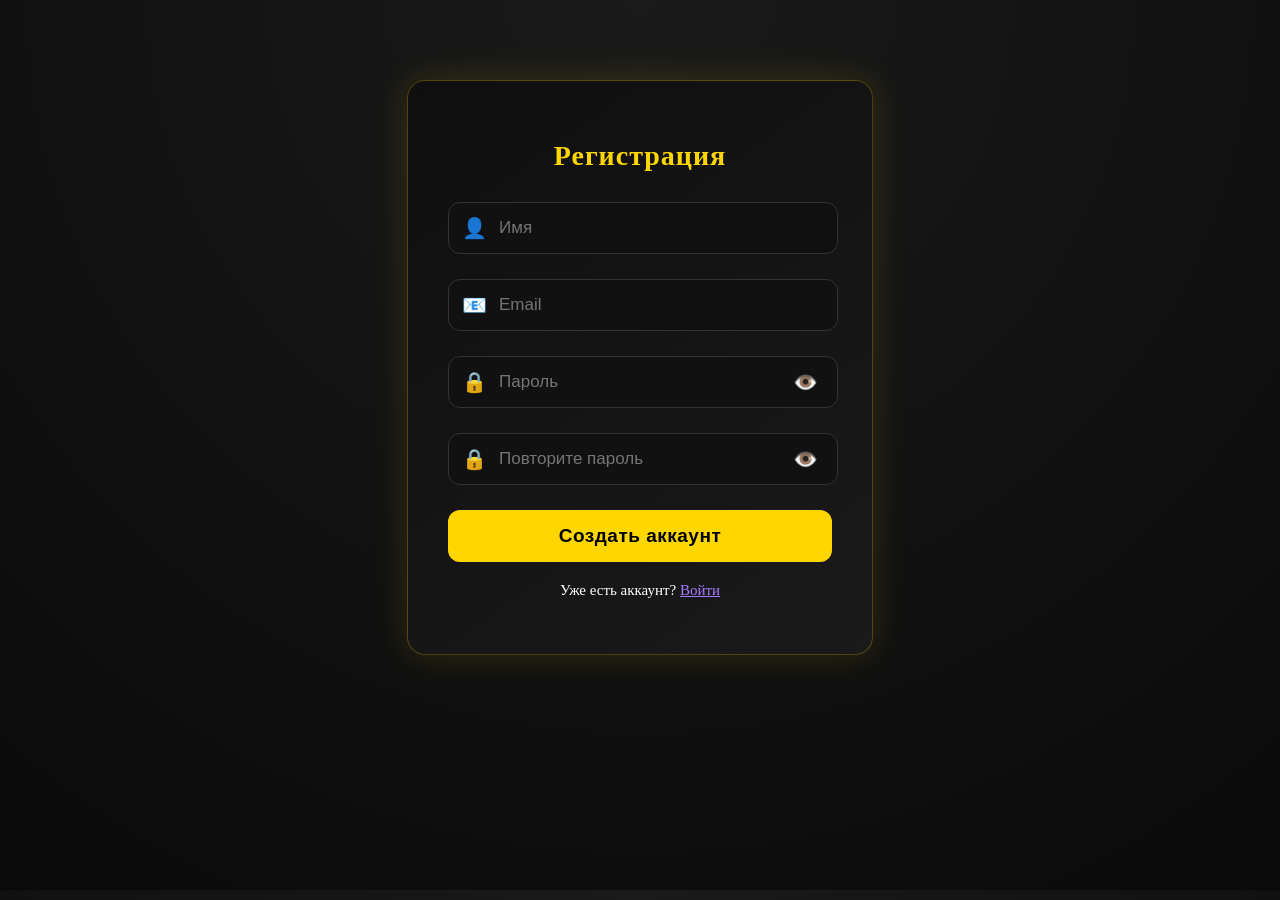
<file: index.html>
<!DOCTYPE html>
<html lang="ru">

<head>
    <meta charset="UTF-8">
    <title>Регистрация</title>
    <link rel="stylesheet" href="login.css">
</head>

<body>
    <div class="form-container">
        <h1 class="form-title">Регистрация</h1>

        <!-- Имя -->
        <div class="input-group">
            <span class="icon">👤</span>
            <input type="text" id="RegName" placeholder="Имя">
        </div>

        <!-- Email -->
        <div class="input-group">
            <span class="icon">📧</span>
            <input type="email" id="RegEmail" placeholder="Email">
        </div>

        <!-- Пароль -->
        <div class="input-group">
            <span class="icon">🔒</span>
            <input type="password" id="RegPassword" placeholder="Пароль">
            <span class="show-pass" onclick="toggleRegPass()">👁️</span>
        </div>

        <!-- Повторить пароль -->
        <div class="input-group">
            <span class="icon">🔒</span>
            <input type="password" id="RegPassword2" placeholder="Повторите пароль">
            <span class="show-pass" onclick="toggleRegPass2()">👁️</span>
        </div>

        <button class="form-btn">Создать аккаунт</button>

        <p class="form-link">Уже есть аккаунт? <a href="login.html">Войти</a></p>
    </div>


    <script>
        function toggleRegPass() {
            const input = document.getElementById("RegPassword");
            input.type = input.type === "password" ? "text" : "password";
        }

        function toggleRegPass2() {
            const input = document.getElementById("RegPassword2");
            input.type = input.type === "password" ? "text" : "password";
        }
    </script>


</body>

</html>
</file>
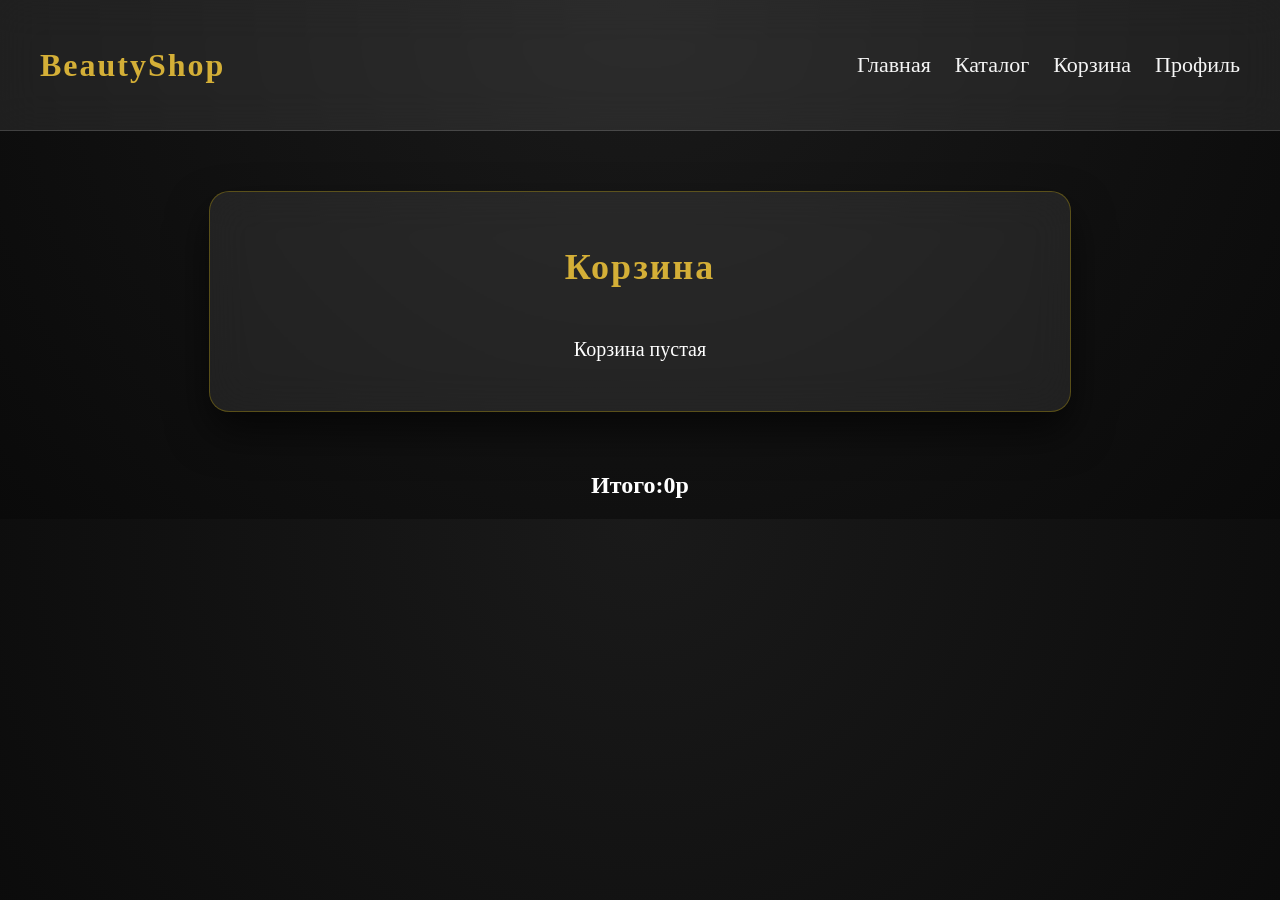
<file: cart.html>
<!DOCTYPE html>
<html lang="ru">

<head>
    <meta charset="UTF-8">
    <title>Корзина</title>
    <link rel="stylesheet" href="cart.css">
</head>

<body>
    <header class="header">
        <h2 class="logo">BeautyShop</h2>
        <nav class="nav">
            <a href="main.html">Главная</a>
            <a href="cataloge.html">Каталог</a>
            <a href="cart.html">Корзина</a>
            <a href="profile.html">Профиль</a>
        </nav>
    </header>

    <div class="cart-container">
        <h1 class="cart-title">Корзина</h1>
        <div id="cart-items" class="cart-items"></div>
    </div>
    <h2 id="total-price" style="color: white;text-align: center;margin-top: 20px;"></h2>
    <script src="cart.js"></script>

</body>

</html>
</file>
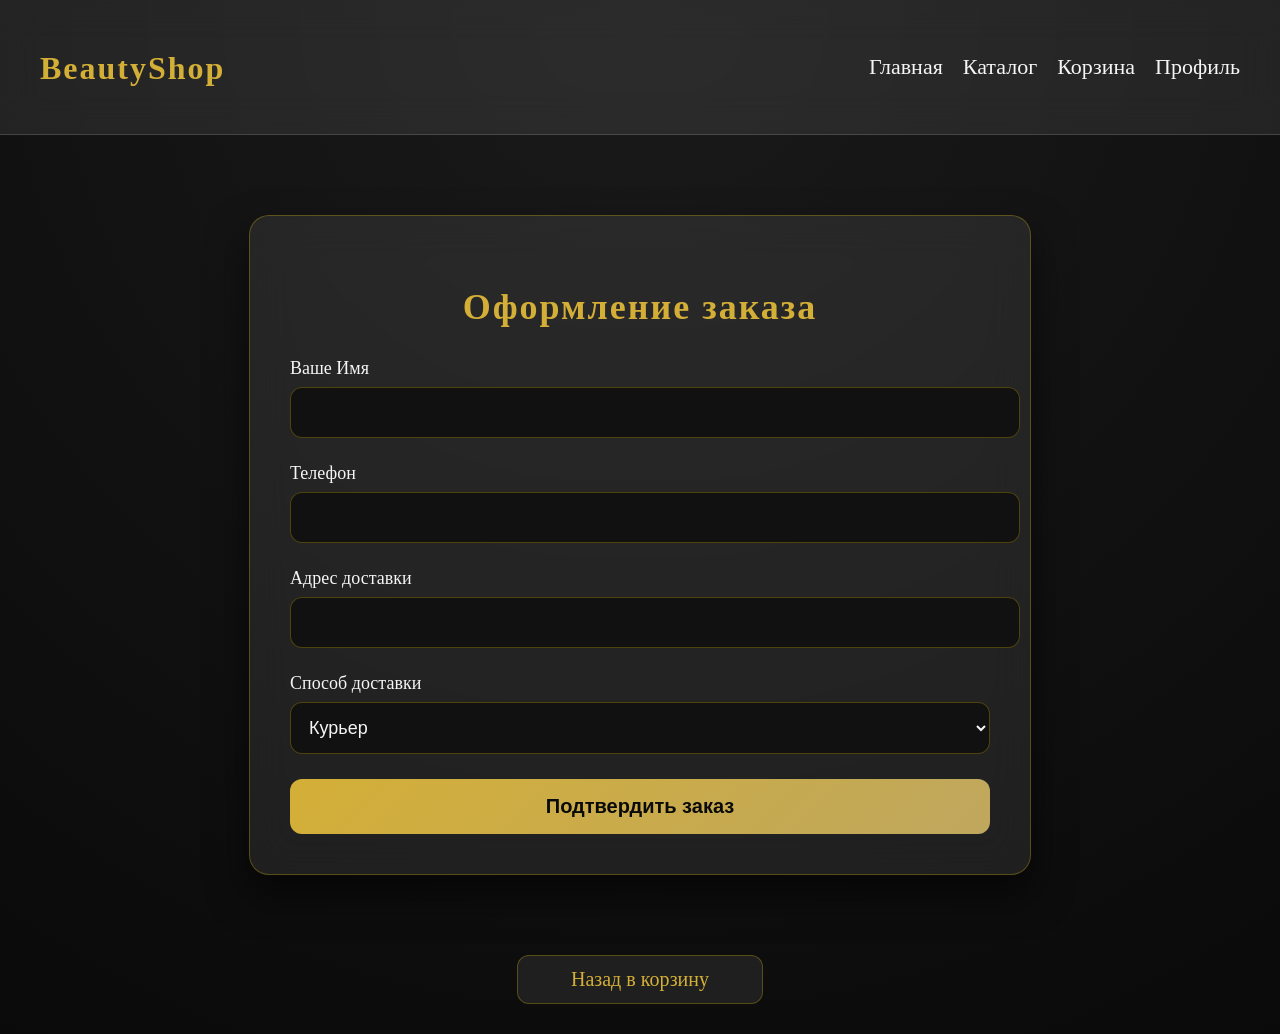
<file: checkout.html>
<!DOCTYPE html>
<html lang="ru">

<head>
    <meta charset="UTF-8">
    <title>Оформление заказа</title>
    <link rel="stylesheet" href="checkout.css">
</head>

<body>
    <header class="header">
        <h2 class="logo">BeautyShop</h2>
        <nav class="nav">
            <a href="main.html">Главная</a>
            <a href="cataloge.html">Каталог</a>
            <a href="cart.html">Корзина</a>
            <a href="profile.html">Профиль</a>
        </nav>
    </header>

    <div class="checkout-container">
        <h1 class="checkout-title">Оформление заказа</h1>

        <form id="order-form">

            <div class="checkout-group">
                <label>Ваше Имя</label>
                <input type="text" id="name" required>
            </div>

            <div class="checkout-group">
                <label>Телефон</label>
                <input type="text" id="phone" required>
            </div>

            <div class="checkout-group">
                <label>Адрес доставки</label>
                <input type="text" id="address" required>
            </div>

            <div class="checkout-group">
                <label>Способ доставки</label>
                <select id="delivery">
                    <option value="курьер">Курьер</option>
                    <option value="самовывоз">Самовывоз</option>
                </select>
            </div>

            <button class="checkout-btn" type="submit">Подтвердить заказ</button>
        </form>
    </div>

    <a href="cart.html" class="back-btn">Назад в корзину</a>

    <script src="checkout.js"></script>

</body>

</html>
</file>
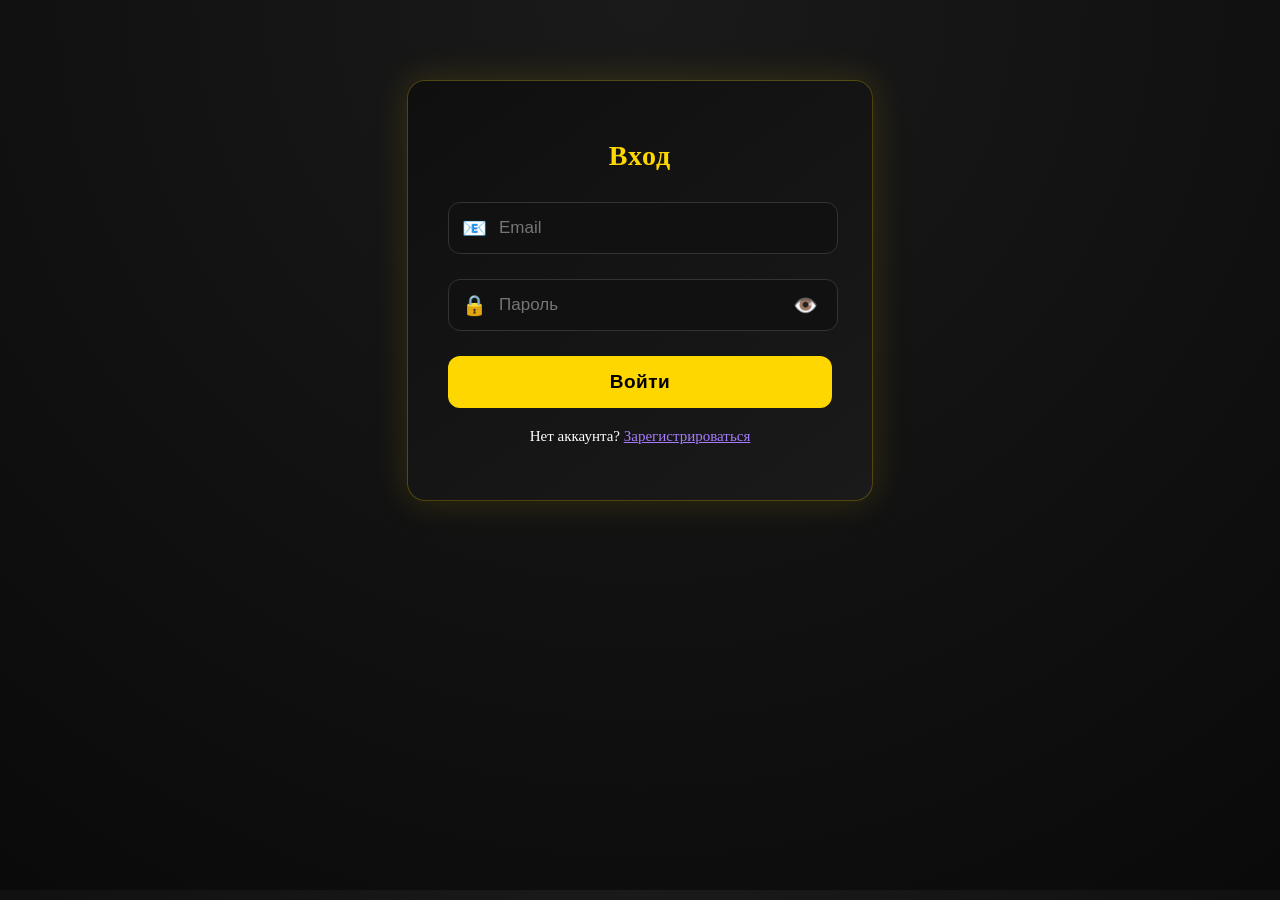
<file: login.html>
<!DOCTYPE html>
<html lang="ru">

<head>
    <meta charset="UTF-8">
    <title>Вход</title>
    <link rel="stylesheet" href="login.css">
</head>

<body>
    <div class="form-container">
        <h1 class="form-title">Вход</h1>

        <div class="input-group">
            <span class="icon">📧</span>
            <input type="email" id="LoginEmail" placeholder="Email">
        </div>

        <div class="input-group">
            <span class="icon">🔒</span>
            <input type="password" id="LoginPassword" placeholder="Пароль">
            <span class="show-pass" onclick="toggleLoginPass()">👁️</span>
        </div>

        <button class="form-btn">Войти</button>

        <p class="form-link">Нет аккаунта? <a href="index.html">Зарегистрироваться</a></p>
    </div>


    <script>
        function toggleLoginPass() {
            const input = document.getElementById("LoginPassword");
            input.type = input.type === "password" ? "text" : "password";
        }
    </script>
</body>

</html>
</file>
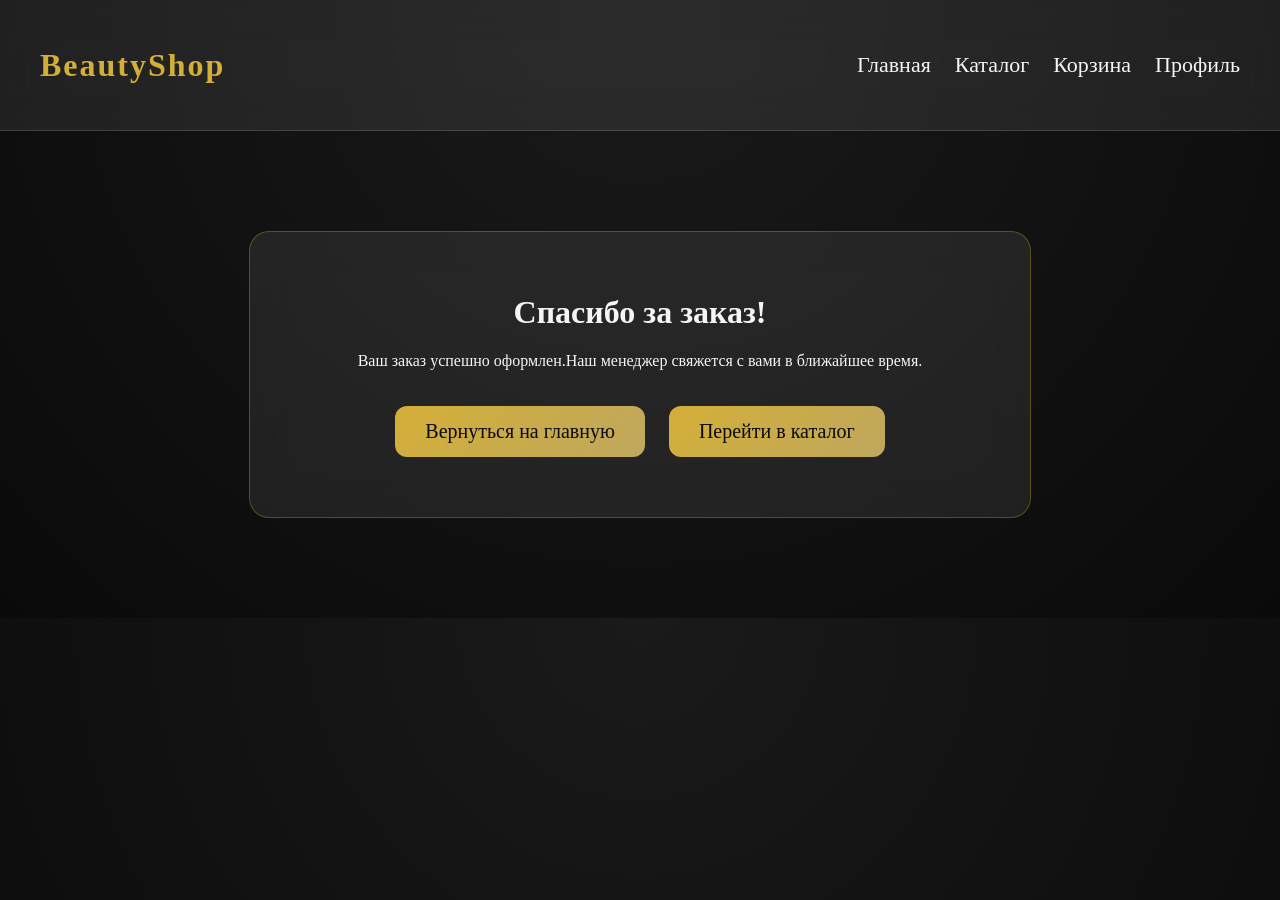
<file: thanks.html>
<!DOCTYPE html>
<html lang="ru">

<head>
    <meta charset="UTF-8">
    <title>Спасибо за заказ!</title>
    <link rel="stylesheet" href="thanks.css">
</head>

<body>
    <header class="header">
        <h2 class="logo">BeautyShop</h2>
        <nav class="nav">
            <a href="main.html">Главная</a>
            <a href="cataloge.html">Каталог</a>
            <a href="cart.html">Корзина</a>
            <a href="profile.html">Профиль</a>
        </nav>
    </header>

    <div class="thanks-container">
        <h1>Спасибо за заказ!</h1>
        <p>Ваш заказ успешно оформлен.Наш менеджер свяжется с вами в ближайшее время.</p>

        <a href="main.html" class="thanks-btn">Вернуться на главную</a>
        <a href="cataloge.html" class="thanks-btn">Перейти в каталог</a>
    </div>


</body>

</html>
</file>
<file: login.css>
body {
  background: radial-gradient(circle at top, #1a1a1a, #0a0a0a);
  font-family: "Playfair Display", serif;
  margin: 0;
  padding: 0;
  color: #f5f5f5;
  height: 90vh;
}

/* Контейнер формы */
.form-container {
    width: 30%;
    margin: 80px auto;
    background: linear-gradient(145deg, #0f0f0f, #1a1a1a);
    padding: 40px;
    border-radius: 18px;
    color: white;
    box-shadow: 0 0 35px rgba(255, 215, 0, 0.15);
    border: 1px solid rgba(255, 215, 0, 0.25);
}

/* Заголовок */
.form-title {
    text-align: center;
    margin-bottom: 30px;
    font-size: 28px;
    font-weight: 600;
    letter-spacing: 1px;
    color: #ffd700;
}

/* Группа полей */
.input-group {
    position: relative;
    margin-bottom: 25px;
}

/* Иконка слева */
.icon {
    position: absolute;
    left: 14px;
    top: 50%;
    transform: translateY(-50%);
    font-size: 20px;
    color: #c7c7c7;
}

/* Поле ввода */
.input-group input {
    width: 75%;
    padding: 15px 50px;
    background: #111;
    border: 1px solid #333;
    border-radius: 12px;
    color: white;
    font-size: 17px;
    transition: 0.3s;
}

/* Свечение при наведении */
.input-group input:hover {
    border-color: #ffd700;
    box-shadow: 0 0 10px rgba(255, 215, 0, 0.4);
}

/* Свечение при фокусе */
.input-group input:focus {
    border-color: #ffea4d;
    box-shadow: 0 0 15px rgba(255, 215, 0, 0.6);
    outline: none;
}

/* Кнопка показать пароль */
.show-pass {
    position: absolute;
    right: 14px;
    top: 50%;
    transform: translateY(-50%);
    cursor: pointer;
    font-size: 20px;
    color: #c7c7c7;
    transition: 0.3s;
}

.show-pass:hover {
    color: #ffd700;
}

/* Кнопка */
.form-btn {
    width: 100%;
    padding: 15px;
    background: #ffd700;
    border: none;
    border-radius: 12px;
    font-size: 19px;
    cursor: pointer;
    transition: 0.3s;
    font-weight: 600;
    letter-spacing: 0.5px;
}

/* Прыгающая кнопка */
.form-btn:hover {
    transform: translateY(-4px);
    background: #ffea4d;
    box-shadow: 0 0 12px rgba(255, 215, 0, 0.6);
}

/* Ссылка */
.form-link {
    text-align: center;
    margin-top: 20px;
    font-size: 15px;
}

.form-link a {
    color: #a67cff;
    font-weight: 500;
    transition: 0.3s;
}

.form-link a:hover {
    color: #d3a6ff;
}
</file>
<file: cart.css>
body {
  background: radial-gradient(circle at top, #1a1a1a, #0a0a0a);
  font-family: "Playfair Display", serif;
  margin: 0;
  padding: 0;
  color: #f5f5f5;
}

/* Шапка */
.header {
  display: flex;
  justify-content: space-between;
  align-items: center;
  padding: 20px 40px;
  background: rgba(255, 255, 255, 0.08);
  border-bottom: 1px solid rgba(255, 255, 255, 0.15);
  backdrop-filter: blur(20px);
}

.logo {
  color: #d4af37;
  font-size: 32px;
  letter-spacing: 2px;
}

.nav a {
  margin-left: 20px;
  color: #f5f5f5;
  font-size: 22px;
  text-decoration: none;
  transition: 0.3s;
}

.nav a:hover {
  color: #d4af37;
}

/* Корзина */
.cart-container {
  max-width: 800px;
  margin: 60px auto;
  padding: 30px;
  background: rgba(255,255,255,0.08);
  border: 1px solid rgba(255, 215, 0, 0.25);
  backdrop-filter: blur(20px);
  border-radius: 20px;
  box-shadow: 0 20px 40px rgba(0,0,0,0.6);
  text-align: center;
}

.cart-title {
  font-size: 36px;
  color: #d4af37;
  margin-bottom: 20px;
  letter-spacing: 2px;
}

/* Пустая корзина */
.empty-cart {
  font-size: 22px;
  color: #cccccc;
  margin-top: 20px;
}

/* Товары в корзине */
.cart-items {
  display: grid;
  grid-template-columns: repeat(auto-fit, minmax(320px, 1fr));
  gap: 30px;
  margin-top: 30px;
}

/* Карточки товара */
.product-card {
  background: rgba(255, 255, 255, 0.08);
  border: 1px solid rgba(255, 215, 0, 0.25);
  backdrop-filter: blur(20px);
  border-radius: 20px;
  padding: 25px;
  text-align: center;
  box-shadow: 0 20px 40px rgba(0,0,0,0.6);
  transition: 0.3s;
}

.product-card:hover {
  transform: translateY(-8px);
  box-shadow: 0 30px 60px rgba(0,0,0,0.8);
}

/* Цена */
.product-price {
  font-size: 26px;
  color: #d4af37;
  font-weight: bold;
  margin-bottom: 15px;
}

/* Кнопка */
.product-btn {
  width: 100%;
  padding: 14px;
  background: linear-gradient(135deg, #d4af37, #bfa75e);
  color: #0a0a0a;
  font-weight: bold;
  font-size: 18px;
  border: none;
  border-radius: 12px;
  cursor: pointer;
  transition: 0.3s;
}

.product-btn:hover {
  background: linear-gradient(135deg, #ffea4d, #d4af37);
  transform: translateY(-4px);
  box-shadow: 0 0 12px rgba(255, 215, 0, 0.6);
}
</file>
<file: checkout.css>
body {
  background: radial-gradient(circle at top, #1a1a1a, #0a0a0a);
  font-family: "Playfair Display", serif;
  margin: 0;
  padding: 0;
  color: #f5f5f5;
}

/* Шапка — премиальный стиль */
/* Шапка — премиальный стиль */
.logo {
  color: #d4af37;
  font-size: 32px;
  letter-spacing: 2px;
}

.header {
  display: flex;
  justify-content: space-between;
  align-items: center;
  padding: 20px 40px;
  background: rgba(255, 255, 255, 0.08);
  border-bottom: 1px solid rgba(255, 255, 255, 0.15);
  backdrop-filter: blur(20px);
}

.nav {
  display:flex;
  align-items: center;
}

.nav a {
  margin-left: 20px;
  color: #f5f5f5;
  font-size: 22px;
  text-decoration: none;
  transition: 0.3s;
}

.nav a:hover {
  color: #d4af37;
}


/* Заголовки */
h1, h2 {
  text-align: center;
  color: #d4af37;
  letter-spacing: 1px;
  margin-top: 30px;
}

/* Оформление заказа */
.checkout-container {
    max-width: 700px;
    margin: 80px auto;
    padding: 40px;
    background: rgba(255, 255, 255, 0.08);
    border: 1px solid rgba(255, 215, 0, 0.25);
    backdrop-filter: blur(20px);
    border-radius: 20px;
    box-shadow: 0 20px 40px rgba(0, 0, 0, 0.6);
    animation: fadeIn 0.8s ease;
}

.checkout-title {
  text-align: center;
  font-size: 36px;
  color: #d4af37;
  margin-bottom: 30px;
  letter-spacing: 2px;
}

.checkout-group {
  margin-bottom: 25px;
}

.checkout-group label {
  font-size: 18px;
  color: #f5f5f5;
  margin-bottom: 8px;
  display: block;
}

.checkout-group input{
  width: 100%;
  padding: 14px;
  background: #111;
  border: 1px solid rgba(255, 215, 0, 0.25);
  border-radius: 12px;
  color: #f5f5f5;
  font-size: 18px;
  transition: 0.3s;
}
.checkout-group select {
width: 100%;
  padding: 14px;
  background: #111;
  border: 1px solid rgba(255, 215, 0, 0.25);
  border-radius: 12px;
  color: #f5f5f5;
  font-size: 18px;
  transition: 0.3s;
}
.checkout-group input:hover,
.checkout-group select:hover {
  border-color: #ffd700;
  box-shadow: 0 0 10px rgba(255, 215, 0, 0.4);
}

.checkout-group input:focus,
.checkout-group select:focus {
  border-color: #ffea4d;
  box-shadow: 0 0 15px rgba(255, 215, 0, 0.6);
  outline: none;
}

/* BUTTON */
.checkout-btn {
  width: 100%;
  padding: 16px;
  background: linear-gradient(135deg, #d4af37, #bfa75e);
  color: #0a0a0a;
  font-weight: bold;
  font-size: 20px;
  border: none;
  border-radius: 12px;
  cursor: pointer;
  transition: 0.3s;
}

.checkout-btn:hover {
  background: linear-gradient(135deg, #ffea4d, #d4af37);
  transform: translateY(-4px);
  box-shadow: 0 0 12px rgba(255, 215, 0, 0.6);
}

/* BACK BUTTON */
.back-btn {
  display: block;
  width: 220px;
  margin: 30px auto;
  text-align: center;
  padding: 12px;
  background: rgba(255, 255, 255, 0.08);
  border: 1px solid rgba(255, 215, 0, 0.25);
  border-radius: 12px;
  color: #d4af37;
  font-size: 20px;
  text-decoration: none;
  transition: 0.3s;
}

.back-btn:hover {
  background: rgba(255, 215, 0, 0.15);
  color: #fff;
  transform: translateY(-3px);
  box-shadow: 0 0 10px rgba(255, 215, 0, 0.4);
}

/* ANIMATION */
@keyframes fadeIn {
  from { opacity: 0; transform: translateY(20px); }
  to { opacity: 1; transform: translateY(0); }
}
</file>
<file: thanks.css>
body{
  background: radial-gradient(circle at top, #1a1a1a, #0a0a0a);
  font-family: "Playfair Display", serif;
  margin: 0;
  padding: 0;
  color: #f5f5f5;
}
.header {
  display: flex;
  justify-content: space-between;
  align-items: center;
  padding: 20px 40px;
  background: rgba(255, 255, 255, 0.08);
  border-bottom: 1px solid rgba(255, 255, 255, 0.15);
  backdrop-filter: blur(20px);
}

.logo {
  color: #d4af37;
  font-size: 32px;
  letter-spacing: 2px;
}

.nav a {
  margin-left: 20px;
  color: #f5f5f5;
  font-size: 22px;
  text-decoration: none;
  transition: 0.3s;
}

.nav a:hover {
  color: #d4af37;
}
.thanks-container{
    max-width: 700px;
    margin: 100px auto;
    padding: 40px;
    background: rgba(255, 255, 255, 0.08);
    border: 1px solid rgba(255, 215, 0, 0.25);
    border-radius: 20px;
    text-align: center;
    backdrop-filter: blur(20px);
}
.thanks-btn{
    display: inline-block;
    margin: 20px 10px;
    padding: 14px 30px;
    background: linear-gradient(135deg,#d4af37,#bfa75e);
    color: #0a0a0a;
    font-size: 20px;
    border-radius: 12px;
    text-decoration: none;
    transition: 0.3s;
}
.thanks-btn:hover{
    background: linear-gradient(135deg,#ffea4d,#d4af37);
    transform: translateY(-4px);
}
</file>
